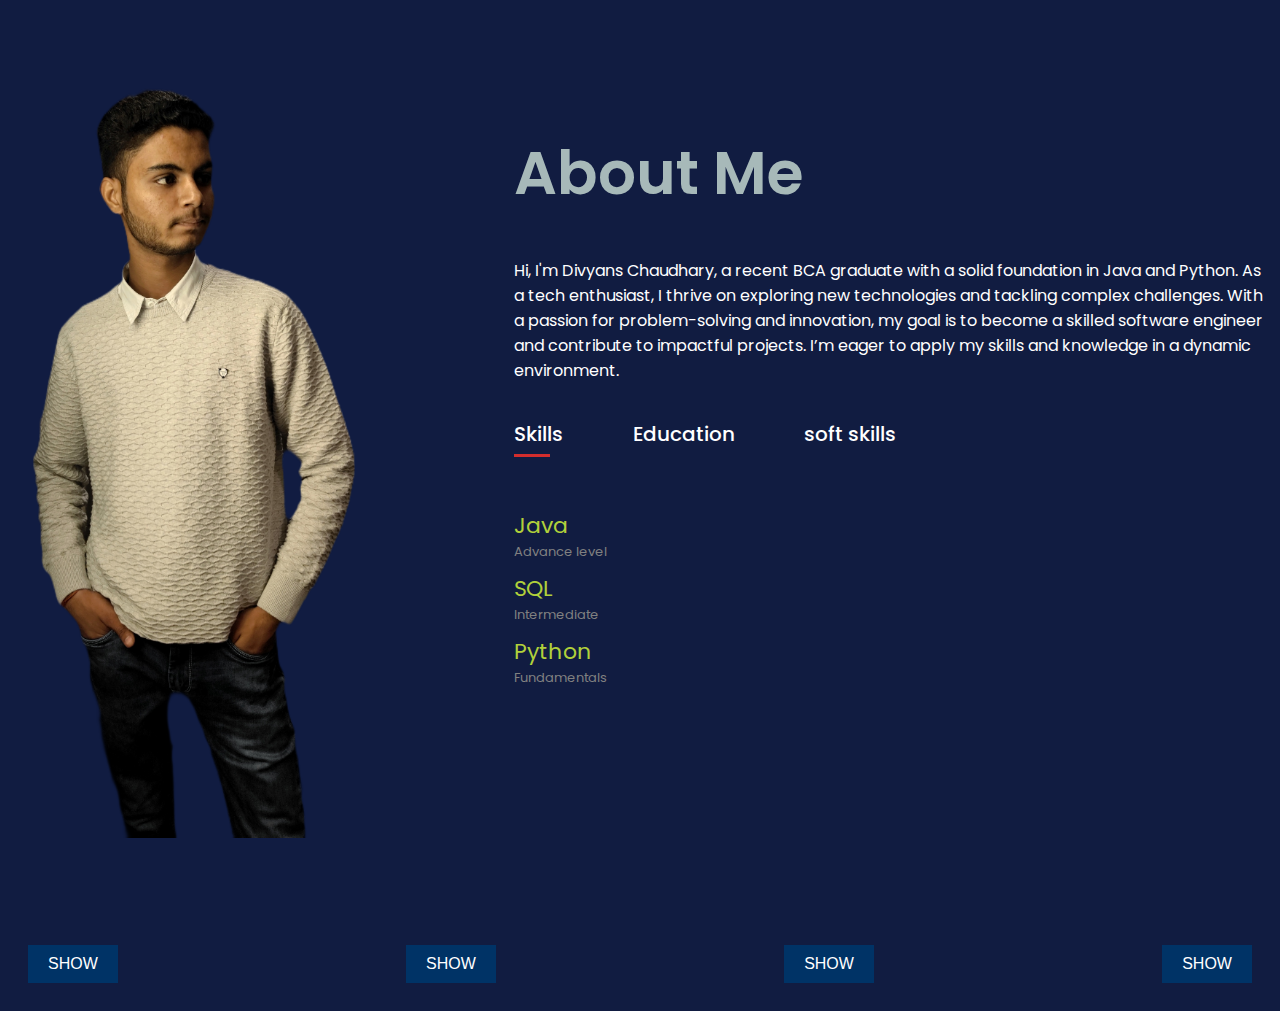
<file: about_me.html>
<!DOCTYPE html>
<html lang="en">

<head>
    <meta charset="UTF-8">
    <meta name="viewport" content="width=device-width, initial-scale=1.0">
    <title>Document</title>
    <link rel="preconnect" href="https://fonts.googleapis.com">
    <link rel="preconnect" href="https://fonts.gstatic.com" crossorigin>
    <link href="https://fonts.googleapis.com/css2?family=Poppins:wght@400;700&display=swap" rel="stylesheet">
    <link rel="preconnect" href="https://fonts.googleapis.com">
    <link rel="preconnect" href="https://fonts.gstatic.com" crossorigin>
    <link href="https://fonts.googleapis.com/css2?family=Roboto+Condensed:ital,wght@0,100..900;1,100..900&display=swap"
        rel="stylesheet">
    <link rel="preconnect" href="https://fonts.googleapis.com">
    <link rel="preconnect" href="https://fonts.gstatic.com" crossorigin>
    <link href="https://fonts.googleapis.com/css2?family=Montserrat:ital,wght@0,100..900;1,100..900&display=swap"
        rel="stylesheet">
    <style>
        body {
            background-color: rgb(17, 28, 65);
            color: white;
            font-family: 'Poppins', sans-serif;
        }

      /*  .about-col-2 p {

             font-family: "Montserrat", sans-serif;
            font-optical-sizing: auto;
            font-weight: 400;
            font-style: normal;
            font-size: 20px;
            color: rgb(244, 250, 255);
            font-family: "Roboto Condensed", sans-serif;
            font-optical-sizing: auto;
            font-weight: 500;
            font-size: 20px;
            font-style: normal;
        }*/


        #about {
            padding: 80px 0;
            color: white;

        }

        .row {
            display: flex;
            justify-content: space-between;
            flex-wrap: wrap;

        }

        .about-col-1 {
            flex-basis: 34%;
            margin-left: 25px;
        }

        .about-col-1 img {
            width: 75%;
            border-radius: 15px;
        }

        .about-col-2 {
            flex-basis: 60%;
            }

        .sub-title {
            font-size: 60px;
            font-weight: 600;
            color: rgb(167, 185, 185);
        }

        .tab-titles {
            display: flex;
            margin: 5px 0 40px;
        }

        .tab-links {
            margin-right: 70px;
            font-size: 20px;
            font-weight: 500;
            cursor: pointer;
            position: relative;
        }

        .tab-links::after {
            content: '';
            width: 0;
            height: 3px;
            background: rgb(211, 45, 45);
            position: absolute;
            left: 0;
            bottom: -8px;
            transition: 0.5s;
        }

        .tab-links.active-link::after {
            width: 75%;

        }

        .tab-contents ul li {
            list-style: none;
            margin: 10px -40px;
            font-size: 13px;
            color: gray;

        }

        .tab-contents ul li span {
            color: rgb(177, 209, 59);
            font-size: 22px;
        }

        .tab-contents {
            display: none;

        }

        .tab-contents.active-tab {
            display: block;


               }
               .button-container {
    display: flex;
    justify-content: space-between; /* Adjust spacing between buttons */
    align-items: center; /* Align buttons vertically */
    padding: 20px; /* Adjust padding as needed */
}
.button-container button {
    background-color: #003366;
    color: white;
    border: none;
    padding: 10px 20px;
    cursor: pointer;
    font-size: 16px;
}

    </style>
</head>

<body>
    
    <div id="about">
        <div class="container">
            <div class="row">
                <div class="about-col-1">
                    <img src="divyansh.png" alt="">
                </div>
                <div class="about-col-2">
                    <h1 class="sub-title">About Me</h1>
                    <p>Hi, I'm Divyans Chaudhary, a recent BCA graduate with a solid foundation in Java and Python. As a
                        tech enthusiast, I thrive on exploring new technologies and tackling complex challenges. With a
                        passion for problem-solving and innovation, my goal is to become a skilled software engineer and
                        contribute to impactful projects. I’m eager to apply my skills and knowledge in a dynamic
                        environment. </p>

                    <div class="tab-titles">
                        <p class="tab-links active-link" onclick="opentab('skills')">Skills</p>
                        <p class="tab-links" onclick="opentab('Education')">Education</p>
                        <p class="tab-links" onclick="opentab('softskills')">soft skills</p>
                    </div>
                    <!--skills tab-->
                    <div class="tab-contents active-tab" id="skills">
                        <ul>
                            <li><span>Java </span><br>Advance level</li>
                            <li><span>SQL </span><br>Intermediate </li>
                            <li><span>Python </span><br>Fundamentals </li>
                        </ul>
                    </div>
                    <!--Education tab-->
                    <div class="tab-contents" id="Education">
                        <ul>
                            <li><span>BCA&nbsp;(2025) </span><br>GLA University , Mathura</span></li>
                            <li><span>Intermediate&nbsp;(2022)</span><br>St. Paul's School , Mathura </span></li>
                            <li><span>High School&nbsp;(2020) </span><br>St. Paul's School , Mathura </span></li>
                        </ul>
                    </div>
                    <!--softskills tab-->
                    <div class="tab-contents" id="softskills">
                        <ul>
                            <li><span>Problem Solver </span><br>Skilled in identifying challenges and <br>creating
                                innovative, effective solutions.</span></li>
                            <li><span>Adaptive Nature </span><br>Adapts swiftly to change, embracing <br>new challenges
                                and learning opportunities.</span></li>
                            <li><span>Attention To Detail </span><br>Keen eye for detail, ensuring <br>accuracy and
                                high-quality outcomes consistently. </span></li>
                        </ul>
                    </div>



                </div>
            </div>
        </div>
    </div>

    <div class="button-container">
        <button>SHOW</button>
        <button>SHOW</button>
        <button>SHOW</button>
        <button>SHOW</button>
    </div>


    <script>
        var tablinks = document.getElementsByClassName("tab-links");
        var tabcontents = document.getElementsByClassName("tab-contents");
        function opentab(tabname) {
            for (tablink of tablinks) {
                tablink.classList.remove("active-link")
            }
            for (tabcontent of tabcontents) {
                tabcontent.classList.remove("active-tab")
            }
            event.currentTarget.classList.add("active-link");
            document.getElementById(tabname).classList.add("active-tab");
        }
    </script>
</body>

</html>
</file>
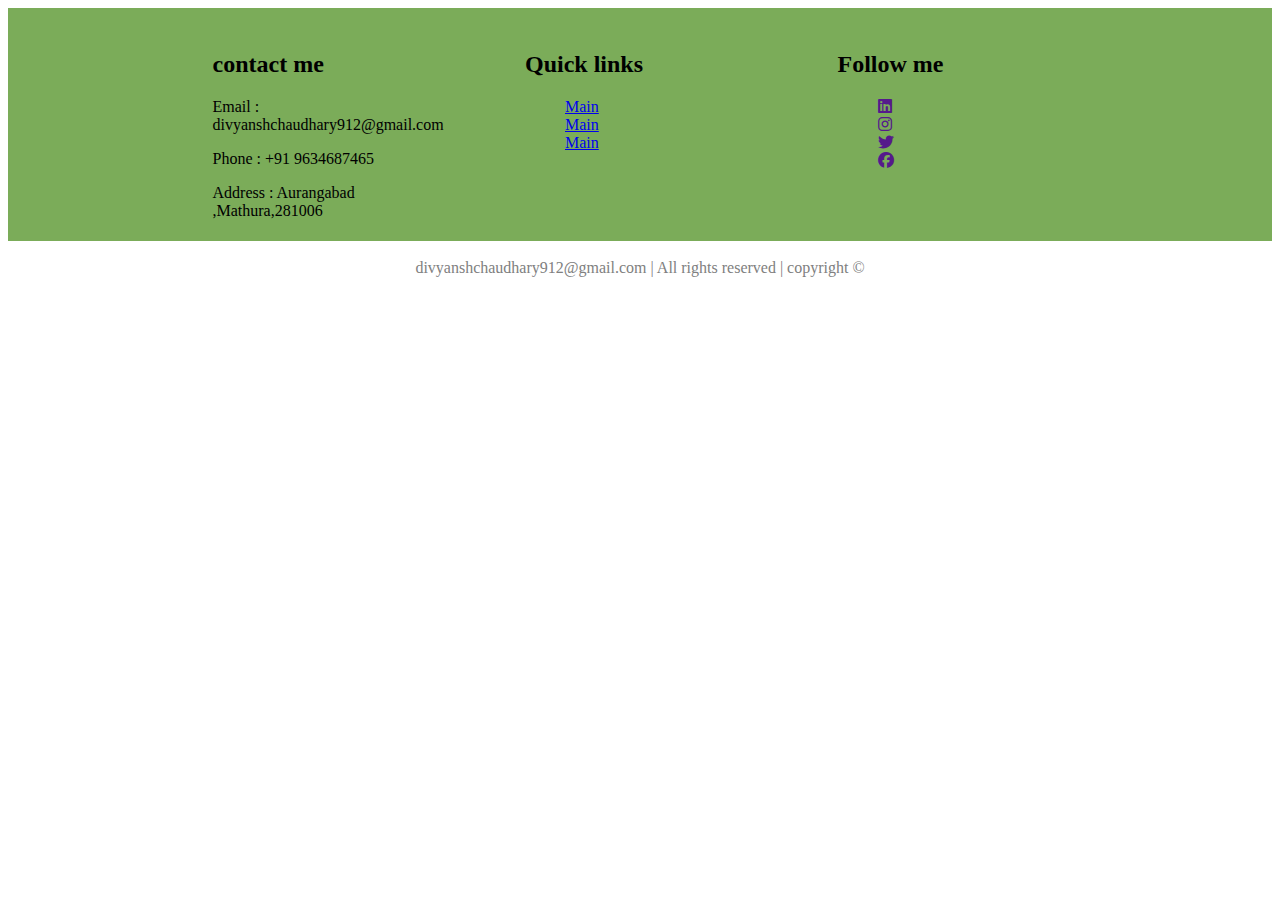
<file: footer.html>
<!DOCTYPE html>
<html lang="en">

<head>
    <meta charset="UTF-8">
    <meta name="viewport" content="width=device-width, initial-scale=1.0">
    <title>Footer</title>
    <link rel="stylesheet" href="https://cdnjs.cloudflare.com/ajax/libs/font-awesome/6.6.0/css/all.min.css">

    <style>
        footer {
            background-color: rgb(123, 172, 89);
            height: 233px;
        }

        .footer {
            display: flex;
            padding: 23px 122px;
            justify-content: space-evenly;
        }
        .footer ul{
            list-style: none;
        }
        .footer > div{
            width: 230px;
        }
        footer .footer-right{
text-align: center;
color: gray;
        }
    </style>
</head>

<body>
    <footer>
        <div class="footer">
            <div class="footer-first">
                <H2>contact me </H2>
                <p>Email : divyanshchaudhary912@gmail.com</p>
                <p>Phone : +91 9634687465</p>
                <p>Address : Aurangabad ,Mathura,281006 </p>
            </div>

            <div class="footer-second">
                <h2>Quick links </h2>
                <ul class="footer-list">
                    <li><a href="#">Main</a></li>
                    <li><a href="#">Main</a></li>
                    <li><a href="#">Main</a></li>
                </ul>
            </div>
            <div class="footer-third">
                <h2>Follow me </h2>
                <ul>
                    <li><a href=""><i class="fab fa-linkedin"></i></a></li>
                    <li><a href=""><i class="fab fa-instagram"></i></a></li>
                    <li><a href=""><i class="fab fa-twitter"></i></a></li>
                    <li><a href=""><i class="fab fa-facebook"></i></a></li>
                </ul>
            </div>
          
        </div>
        <div class="footer-right">divyanshchaudhary912@gmail.com | All rights reserved | copyright &#169;</div>
    </footer>
</body>

</html>
</file>
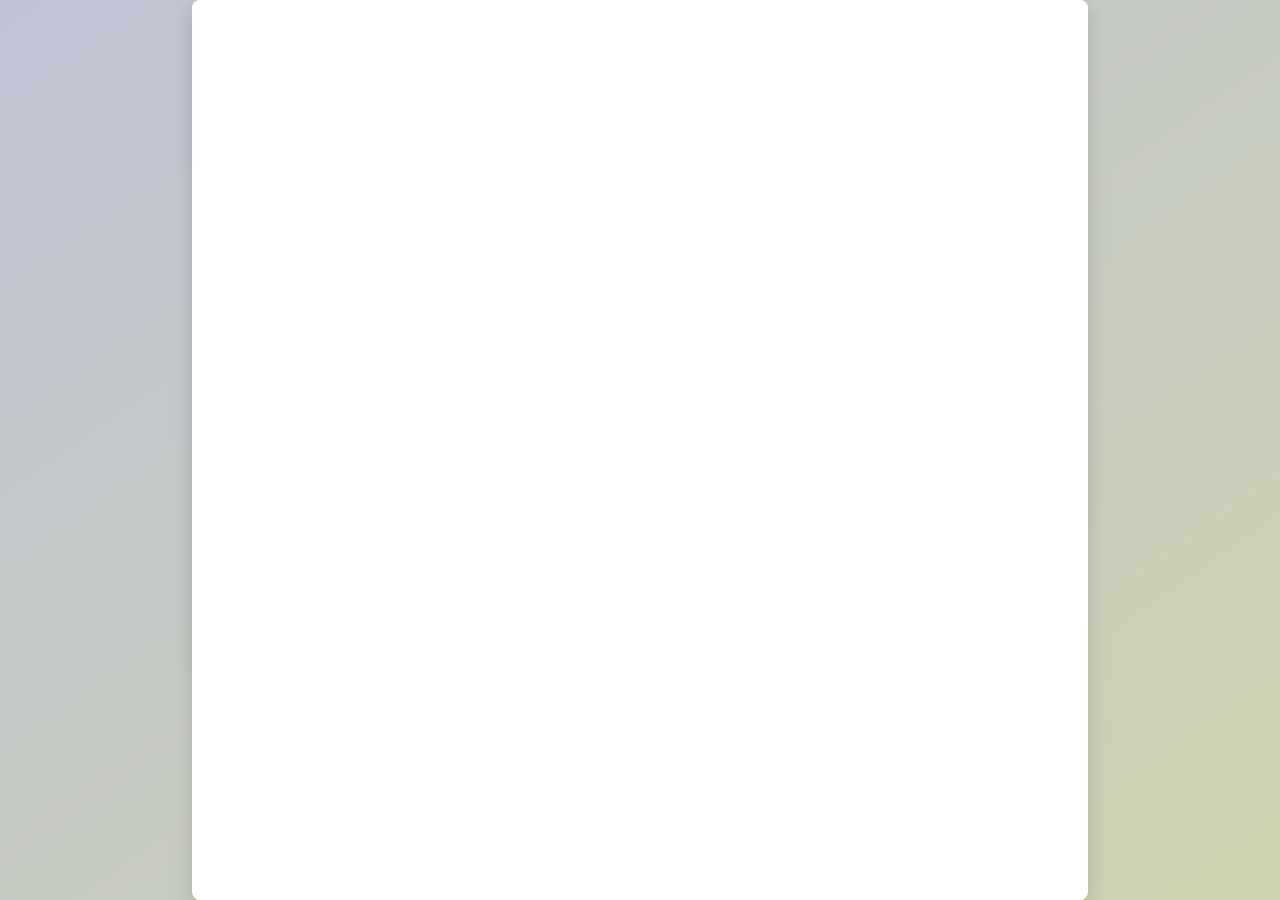
<file: resume.html>
<!DOCTYPE html>
<html lang="en">
  <head>
    <meta charset="UTF-8" />
    <meta name="viewport" content="width=device-width, initial-scale=1.0" />
    <title>My Resume - Divyansh</title>
    <style>
      body {
        margin: 0;
        padding: 0;
        display: flex;
        flex-direction: column;
        align-items: center;
        background: linear-gradient(to bottom right, #acb0c9c1, #cdd3af);

        font-family: Arial, sans-serif;
      }

      .pdf-container {
        width: 70%;
        height: 100vh;
        box-shadow: 0 8px 20px rgba(0, 0, 0, 0.15);
        border-radius: 8px;
        overflow: hidden;
        background-color: white;
      }

      iframe {
        margin: 20px 0;
        width: 100%;
        height: 100%;
        border: none;
      }

    
    </style>
  </head>
  <body>
    <div class="pdf-container">
      <iframe src="DIVYANSH CHAUDHARY_BCA_2025(2).pdf"></iframe>
       

    </div>
  </body>
</html>
</file>
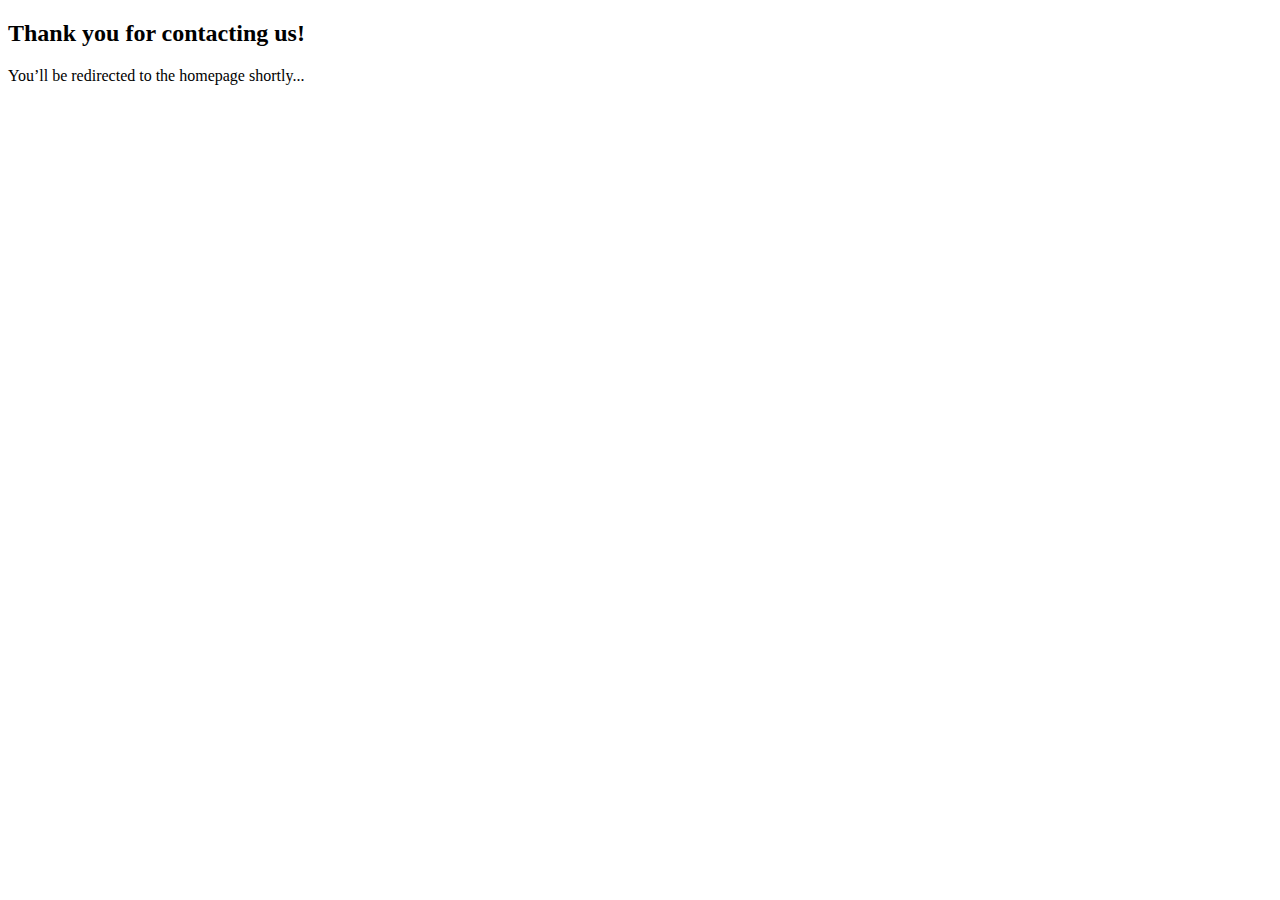
<file: contactme/redirect.html>
<!DOCTYPE html>
<html>
<head>
  <meta charset="UTF-8">
  <title>Thank You</title>
</head>
<body>
  <h2>Thank you for contacting us!</h2>
  <p>You’ll be redirected to the homepage shortly...</p>

  <script>
    setTimeout(() => {
      window.location.href = "/";
    }, 3000); // 3000 milliseconds = 3 seconds
  </script>
</body>
</html>
</file>
